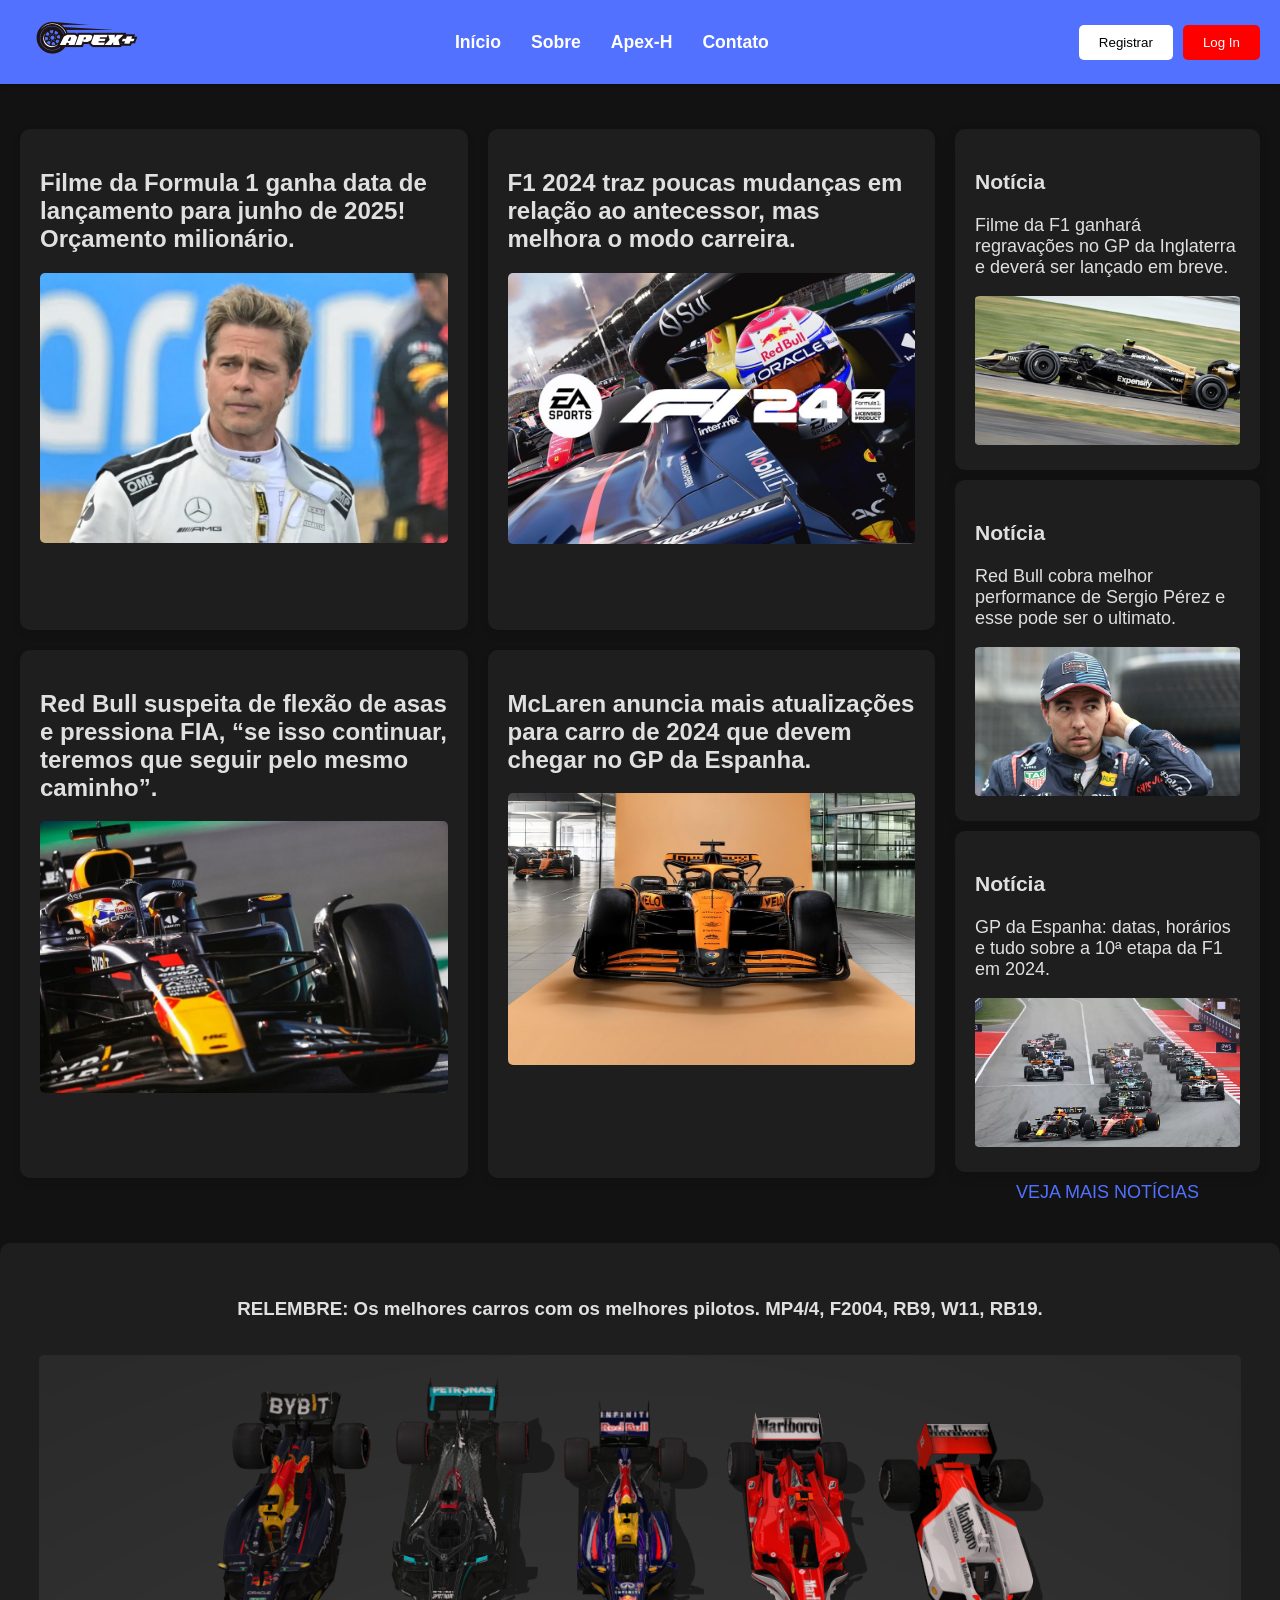
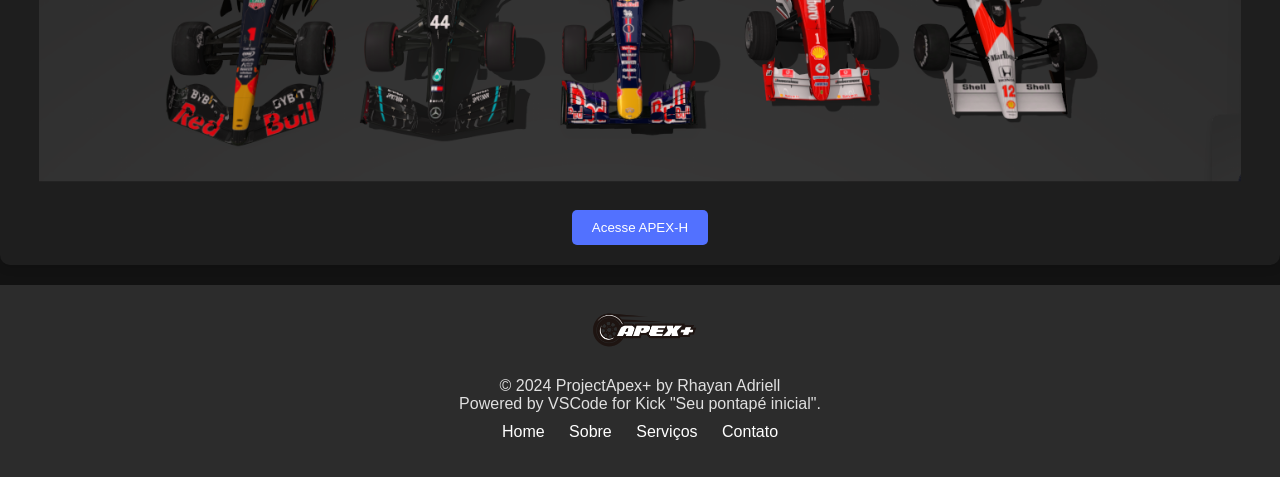
<file: index.html>
<!DOCTYPE html>
<html lang="pt-BR">
<head>
    <meta charset="UTF-8">
    <meta name="viewport" content="width=device-width, initial-scale=1.0">
    <title>APEX+</title>
    <link rel="stylesheet" href="apex-home.css">
</head>
<body>
    <div id="loading">
        <div class="spinner"></div>
    </div>
    <header>
        <div class="headerctn">
            <div class="logo">
                <img src=".\fotos\logo.png" alt="APEX+">
            </div>
            <nav class="nav-inicial">
                <ul>
                    <li><a href="index.html">Início</a></li>
                    <li><a href="#">Sobre</a></li>
                    <li><a href="apex-historia.html">Apex-H</a></li>
                    <li><a href="#">Contato</a></li>
                </ul>
            </nav>
            <div class="botoes">
                <button class="registrar">Registrar</button>
                <button class="login">Log In</button>
            </div>
        </div>
    </header>
    <main>
        <section class="principais-noticias">
            <article class="noticias">
                <h2>Filme da Formula 1 ganha data de lançamento para junho de 2025! Orçamento milionário.</h2>
                <img src=".\fotos\noticia1.jpg" alt="noticia1">
            </article>
            <article class="noticias">
                <h2>F1 2024 traz poucas mudanças em relação ao antecessor, mas melhora o modo carreira.</h2>
                <img src=".\fotos\noticia2.jpg" alt="Notícia 2">
            </article>
            <article class="noticias">
                <h2>Red Bull suspeita de flexão de asas e pressiona FIA, “se isso continuar, teremos que seguir pelo mesmo caminho”.</h2>
                <img src=".\fotos\noticia3.jpg" alt="Notícia 3">
            </article>
            <article class="noticias">
                <h2>McLaren anuncia mais atualizações para carro de 2024 que devem chegar no GP da Espanha.</h2>
                <img src=".\fotos\noticia4.jpg" alt="Notícia 4">
            </article>
        </section>
        <aside class="noticias-laterais">
            <article class="noticias">
                <h3>Notícia</h3>
                <p>Filme da F1 ganhará regravações no GP da Inglaterra e deverá ser lançado em breve.</p>
                <img src="fotos\Noticia-Lateral1.jpg" alt="Noticia Lateral 1">
            </article>
            <article class="noticias">
                <h3>Notícia</h3>
                <p>Red Bull cobra melhor performance de Sergio Pérez e esse pode ser o ultimato.</p>
                <img src="fotos\Noticia-Lateral2.jpg" alt="Noticia Lateral 2">
            </article>
            <article class="noticias">
                <h3>Notícia</h3>
                <p>GP da Espanha: datas, horários e tudo sobre a 10ª etapa da F1 em 2024.</p>
                <img src="fotos\Noticia-Lateral3.webp" alt="Noticia Lateral 3">
            </article>
            <a href="#" class="mais-noticias">VEJA MAIS NOTÍCIAS</a>
        </aside>
    </main>
    <section class="relembre">
        <h3>RELEMBRE: Os melhores carros com os melhores pilotos. MP4/4, F2004, RB9, W11, RB19.</h3>
        <img src=".\fotos\RelembreCarros.png" alt="RelembreApex-H">
        <a href="apex-historia.html"><button>Acesse APEX-H</button></a>
    </section>
    <footer class="footer">
        <img src="fotos\footlogo.png" alt="logofooter">
        <div class="container">
            <div class="row">
                <div class="col-md-6">
                    <p>&copy; 2024 ProjectApex+ by Rhayan Adriell<br>Powered by VSCode for Kick "Seu pontapé inicial".</p>
                </div>
                <div class="col-md-6">
                    <ul class="footer-nav">
                        <li><a href="index.html">Home</a></li>
                        <li><a href="#">Sobre</a></li>
                        <li><a href="#">Serviços</a></li>
                        <li><a href="#">Contato</a></li>
                    </ul>
                </div>
            </div>
        </div>
    </footer>
    <script src="apex-home.js"></script>
</body>
</html>
</file>
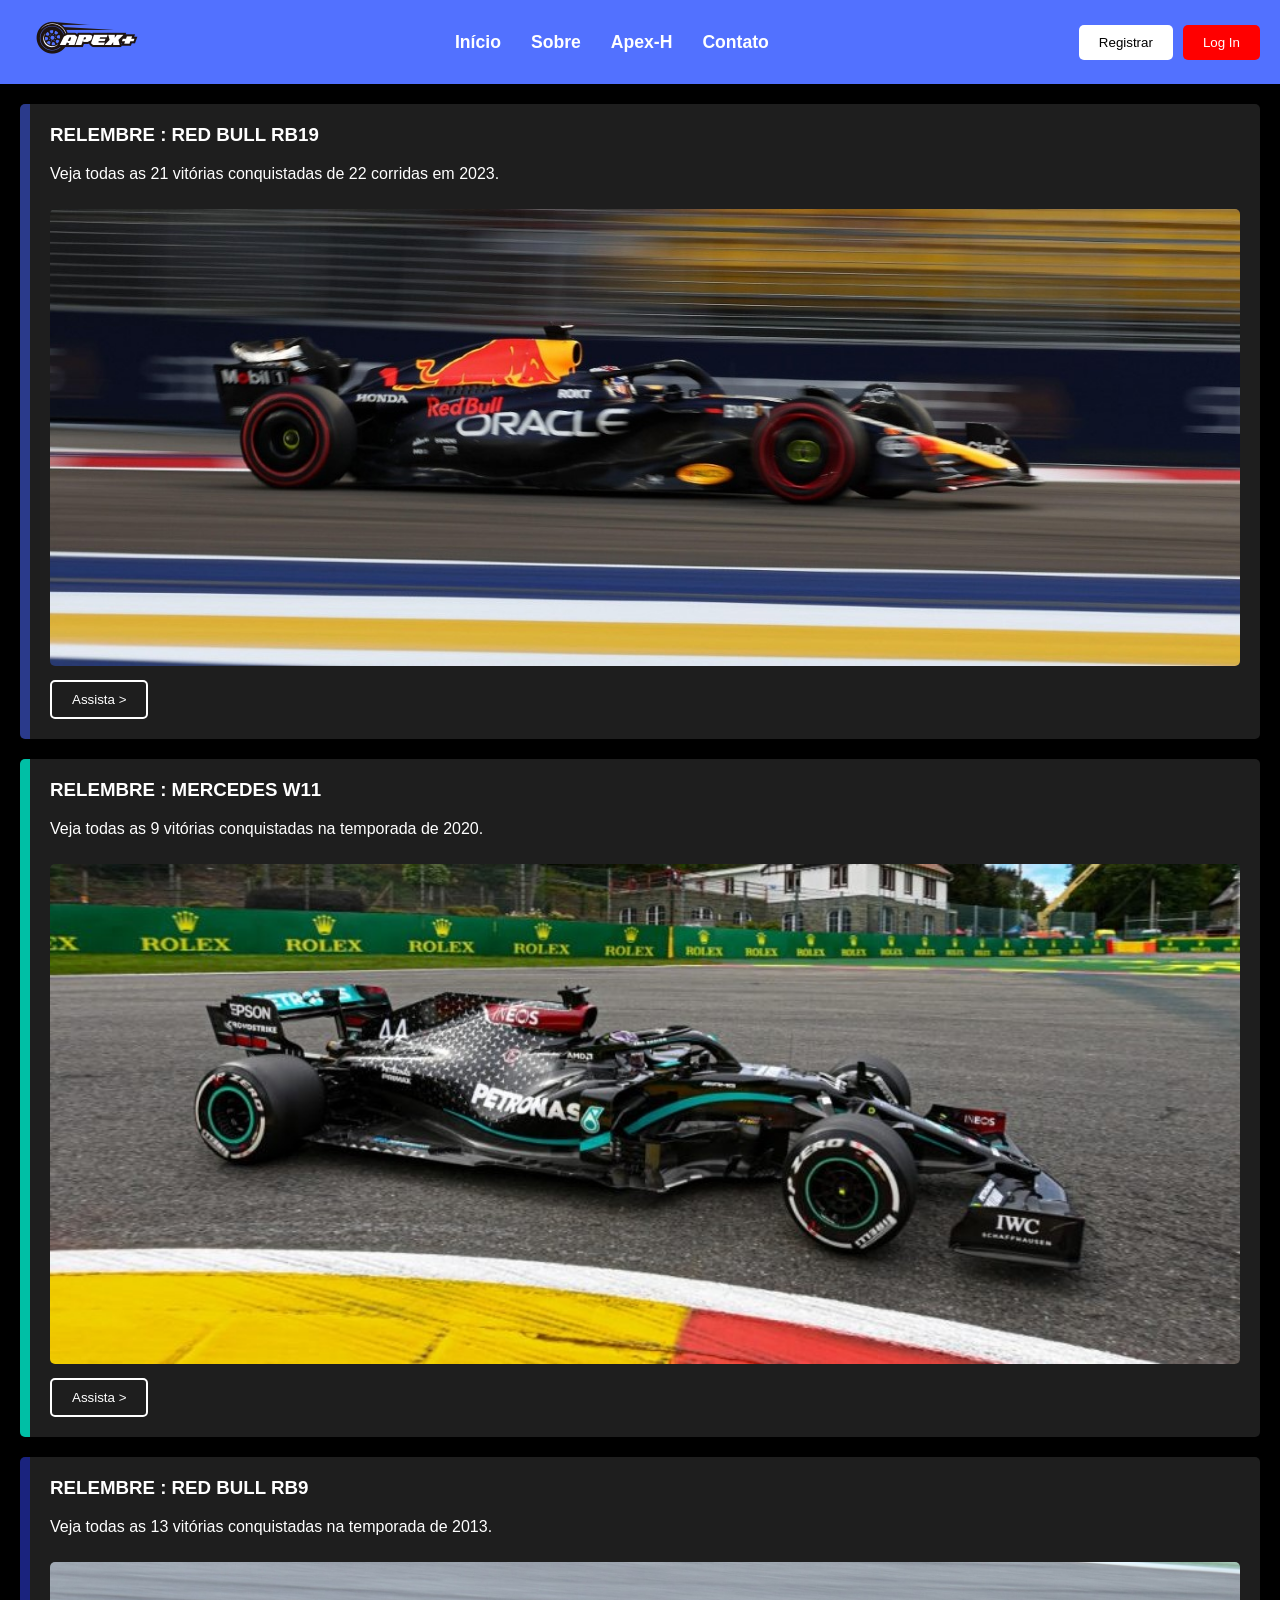
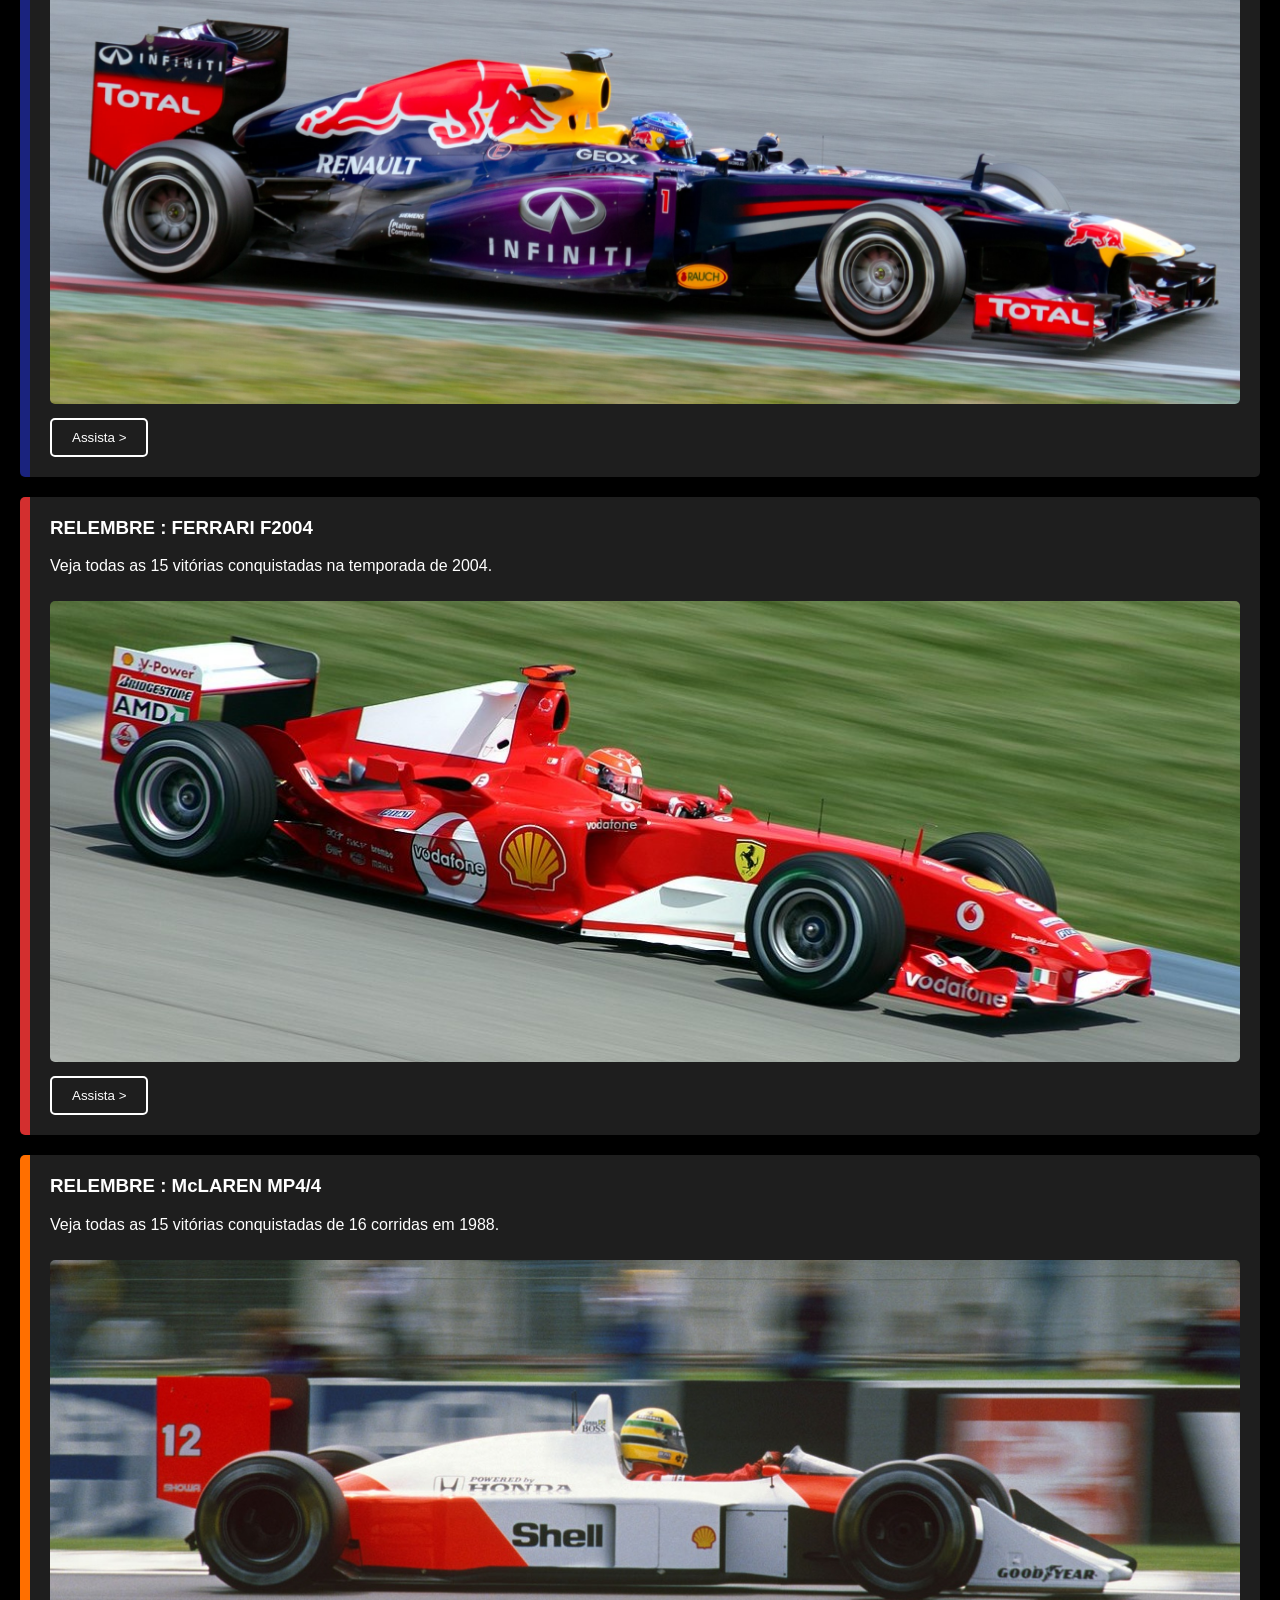
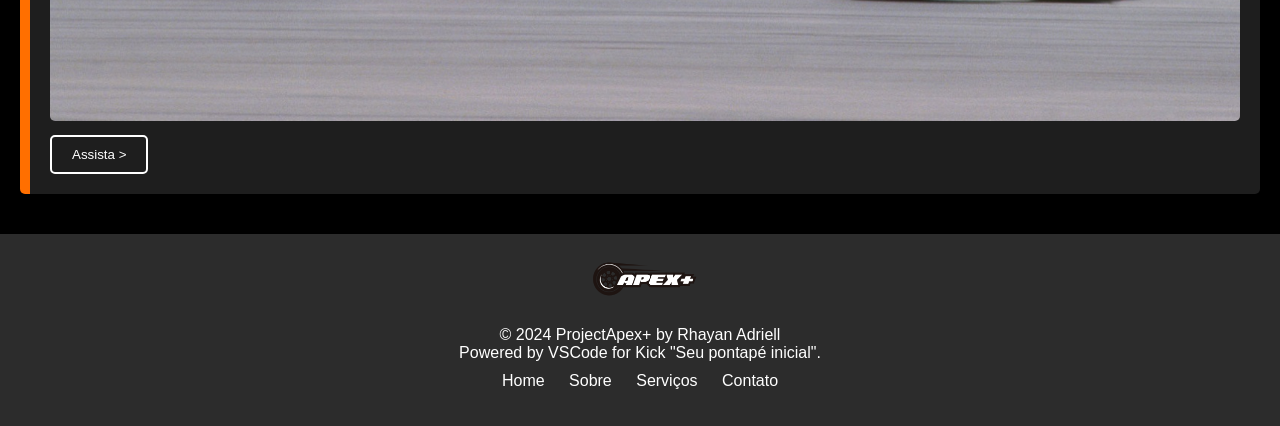
<file: apex-historia.html>
<!DOCTYPE html>
<html lang="pt-BR">
<head>
    <meta charset="UTF-8">
    <meta name="viewport" content="width=device-width, initial-scale=1.0">
    <title>APEX-H</title>
    <link rel="stylesheet" href="apex-historia.css">
</head>
<body>
    <div id="loading">
        <div class="spinner"></div>
    </div>
    <header>
        <div class="headerctn">
            <div class="logo">
                <img src=".\fotos\logo.png" alt="APEX+">
            </div>
            <nav class="nav-inicial">
                <ul>
                    <li><a href="index.html">Início</a></li>
                    <li><a href="#">Sobre</a></li>
                    <li><a href="apex-historia.html">Apex-H</a></li>
                    <li><a href="#">Contato</a></li>
                </ul>
            </nav>
            <div class="botoes">
                <button class="registrar">Registrar</button>
                <button class="login">Log In</button>
            </div>
        </div>
    </header>
    <main class="all-cars">
        <section class="carros-relembre">
            <h3>RELEMBRE : RED BULL RB19</h3>
            <p>Veja todas as 21 vitórias conquistadas de 22 corridas em 2023.</p>
            <img src=".\fotos\rb19.jpg" alt="Red Bull RB19">
            <a href="video.html"><button class="assistir-button">Assista ></button></a>
        </section>
        <section class="carros-relembre">
            <h3>RELEMBRE : MERCEDES W11</h3>
            <p>Veja todas as 9 vitórias conquistadas na temporada de 2020.</p>
            <img src=".\fotos\w11.jpg" alt="Mercedes W11">
            <button class="assistir-button">Assista ></button>
        </section>
        <section class="carros-relembre">
            <h3>RELEMBRE : RED BULL RB9</h3>
            <p>Veja todas as 13 vitórias conquistadas na temporada de 2013.</p>
            <img src=".\fotos\rb9.jpg" alt="Red Bull RB9">
            <button class="assistir-button">Assista ></button>
        </section>
        <section class="carros-relembre">
            <h3>RELEMBRE : FERRARI F2004</h3>
            <p>Veja todas as 15 vitórias conquistadas na temporada de 2004.</p>
            <img src=".\fotos\f2004.jpg" alt="Ferrari F2004">
            <button class="assistir-button">Assista ></button>
        </section>
        <section class="carros-relembre">
            <h3>RELEMBRE : McLAREN MP4/4</h3>
            <p>Veja todas as 15 vitórias conquistadas de 16 corridas em 1988.</p>
            <img src=".\fotos\MP4-4.jpg" alt="McLaren MP4/4">
            <button class="assistir-button">Assista ></button>
        </section>
    </main>
    <footer class="footer">
        <img src="fotos\footlogo.png" alt="logofooter">
        <div class="container">
            <div class="row">
                <div class="col-md-6">
                    <p>&copy; 2024 ProjectApex+ by Rhayan Adriell<br>Powered by VSCode for Kick "Seu pontapé inicial".</p>
                </div>
                <div class="col-md-6">
                    <ul class="footer-nav">
                        <li><a href="#">Home</a></li>
                        <li><a href="#">Sobre</a></li>
                        <li><a href="#">Serviços</a></li>
                        <li><a href="#">Contato</a></li>
                    </ul>
                </div>
            </div>
        </div>
    </footer>
    <script src="apex-home.js"></script>
</body>
</html>
</file>
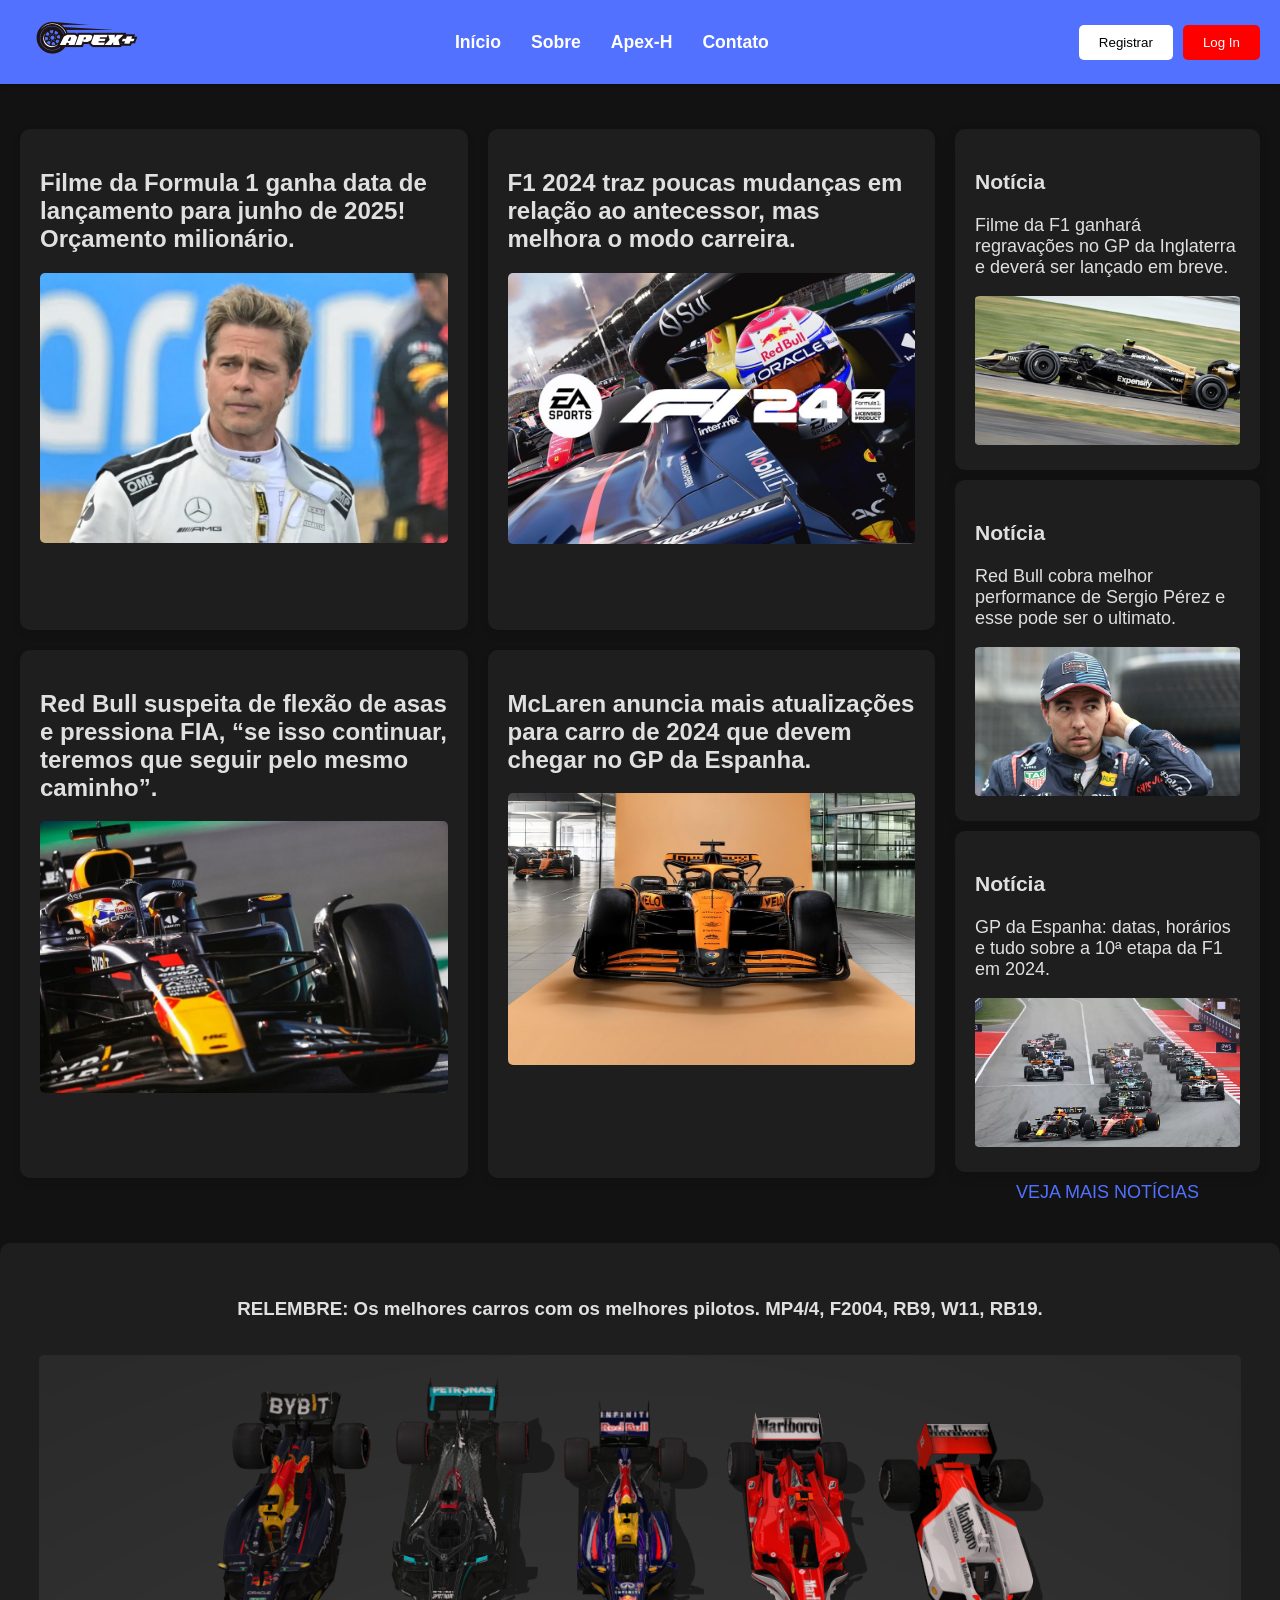
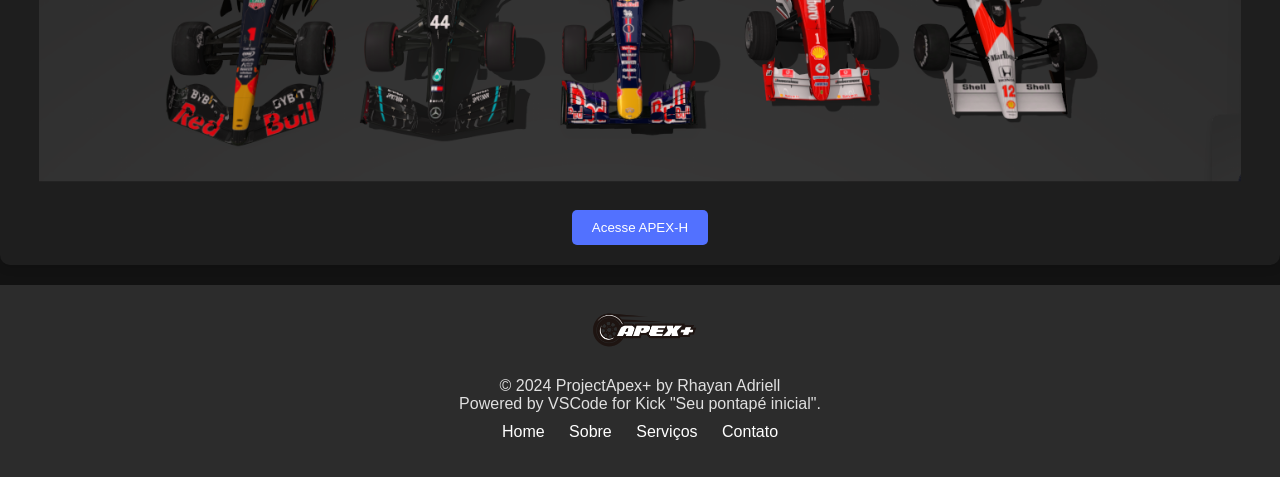
<file: apex-home.html>
<!DOCTYPE html>
<html lang="pt-BR">
<head>
    <meta charset="UTF-8">
    <meta name="viewport" content="width=device-width, initial-scale=1.0">
    <title>APEX+</title>
    <link rel="stylesheet" href="apex-home.css">
</head>
<body>
    <div id="loading">
        <div class="spinner"></div>
    </div>
    <header>
        <div class="headerctn">
            <div class="logo">
                <img src=".\fotos\logo.png" alt="APEX+">
            </div>
            <nav class="nav-inicial">
                <ul>
                    <li><a href="apex-home.html">Início</a></li>
                    <li><a href="#">Sobre</a></li>
                    <li><a href="apex-historia.html">Apex-H</a></li>
                    <li><a href="#">Contato</a></li>
                </ul>
            </nav>
            <div class="botoes">
                <button class="registrar">Registrar</button>
                <button class="login">Log In</button>
            </div>
        </div>
    </header>
    <main>
        <section class="principais-noticias">
            <article class="noticias">
                <h2>Filme da Formula 1 ganha data de lançamento para junho de 2025! Orçamento milionário.</h2>
                <img src=".\fotos\noticia1.jpg" alt="noticia1">
            </article>
            <article class="noticias">
                <h2>F1 2024 traz poucas mudanças em relação ao antecessor, mas melhora o modo carreira.</h2>
                <img src=".\fotos\noticia2.jpg" alt="Notícia 2">
            </article>
            <article class="noticias">
                <h2>Red Bull suspeita de flexão de asas e pressiona FIA, “se isso continuar, teremos que seguir pelo mesmo caminho”.</h2>
                <img src=".\fotos\noticia3.jpg" alt="Notícia 3">
            </article>
            <article class="noticias">
                <h2>McLaren anuncia mais atualizações para carro de 2024 que devem chegar no GP da Espanha.</h2>
                <img src=".\fotos\noticia4.jpg" alt="Notícia 4">
            </article>
        </section>
        <aside class="noticias-laterais">
            <article class="noticias">
                <h3>Notícia</h3>
                <p>Filme da F1 ganhará regravações no GP da Inglaterra e deverá ser lançado em breve.</p>
                <img src="fotos\Noticia-Lateral1.jpg" alt="Noticia Lateral 1">
            </article>
            <article class="noticias">
                <h3>Notícia</h3>
                <p>Red Bull cobra melhor performance de Sergio Pérez e esse pode ser o ultimato.</p>
                <img src="fotos\Noticia-Lateral2.jpg" alt="Noticia Lateral 2">
            </article>
            <article class="noticias">
                <h3>Notícia</h3>
                <p>GP da Espanha: datas, horários e tudo sobre a 10ª etapa da F1 em 2024.</p>
                <img src="fotos\Noticia-Lateral3.webp" alt="Noticia Lateral 3">
            </article>
            <a href="#" class="mais-noticias">VEJA MAIS NOTÍCIAS</a>
        </aside>
    </main>
    <section class="relembre">
        <h3>RELEMBRE: Os melhores carros com os melhores pilotos. MP4/4, F2004, RB9, W11, RB19.</h3>
        <img src=".\fotos\RelembreCarros.png" alt="RelembreApex-H">
        <a href="apex-historia.html"><button>Acesse APEX-H</button></a>
    </section>
    <footer class="footer">
        <img src="fotos\footlogo.png" alt="logofooter">
        <div class="container">
            <div class="row">
                <div class="col-md-6">
                    <p>&copy; 2024 ProjectApex+ by Rhayan Adriell<br>Powered by VSCode for Kick "Seu pontapé inicial".</p>
                </div>
                <div class="col-md-6">
                    <ul class="footer-nav">
                        <li><a href="apex-home.html">Home</a></li>
                        <li><a href="#">Sobre</a></li>
                        <li><a href="#">Serviços</a></li>
                        <li><a href="#">Contato</a></li>
                    </ul>
                </div>
            </div>
        </div>
    </footer>
    <script src="apex-home.js"></script>
</body>
</html>
</file>
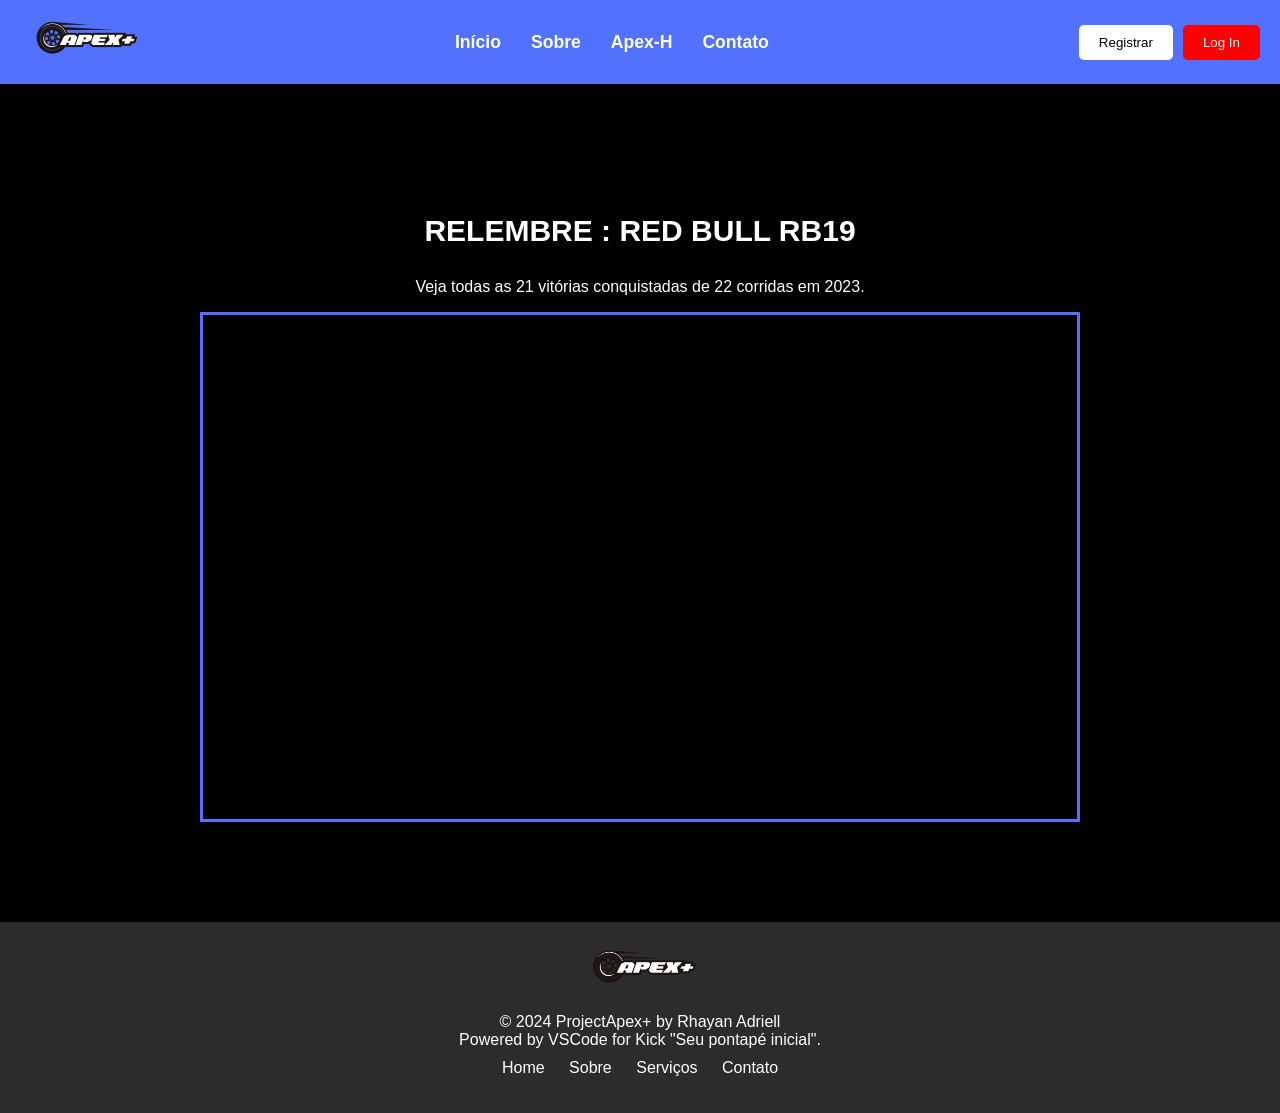
<file: video.html>
<!DOCTYPE html>
<html lang="pt-BR">
<head>
    <meta charset="UTF-8">
    <meta name="viewport" content="width=device-width, initial-scale=1.0">
    <title>APEX-H Red Bull RB19</title>
    <link rel="stylesheet" href="video.css">
</head>
<body>
    <div id="loading">
        <div class="spinner"></div>
    </div>
    <header>
        <div class="headerctn">
            <div class="logo">
                <img src=".\fotos\logo.png" alt="APEX+">
            </div>
            <nav class="nav-inicial">
                <ul>
                    <li><a href="index.html">Início</a></li>
                    <li><a href="#">Sobre</a></li>
                    <li><a href="apex-historia.html">Apex-H</a></li>
                    <li><a href="#">Contato</a></li>
                </ul>
            </nav>
            <div class="botoes">
                <button class="registrar">Registrar</button>
                <button class="login">Log In</button>
            </div>
        </div>
    </header>
    <main class="relembre-video">
        <h3>RELEMBRE : RED BULL RB19</h3>
        <p>Veja todas as 21 vitórias conquistadas de 22 corridas em 2023.</p>
        <div class="video-container">
            <iframe width="854" height="480" src="https://www.youtube.com/embed/FrIfTSqH0_4?si=ukEzYwgYV9rUlms0" title="YouTube video player" frameborder="0" allow="accelerometer; autoplay; clipboard-write; encrypted-media; gyroscope; picture-in-picture; web-share" referrerpolicy="strict-origin-when-cross-origin" allowfullscreen></iframe>        </div>
    </main>
    <footer class="footer">
        <img src="fotos\footlogo.png" alt="logofooter">
        <div class="container">
            <div class="row">
                <div class="col-md-6">
                    <p>&copy; 2024 ProjectApex+ by Rhayan Adriell<br>Powered by VSCode for Kick "Seu pontapé inicial".</p>
                </div>
                <div class="col-md-6">
                    <ul class="footer-nav">
                        <li><a href="#">Home</a></li>
                        <li><a href="#">Sobre</a></li>
                        <li><a href="#">Serviços</a></li>
                        <li><a href="#">Contato</a></li>
                    </ul>
                </div>
            </div>
        </div>
    </footer>
    <script src="apex-home.js"></script>
</body>
</html>
</file>
<file: apex-home.css>
body {
    font-family: 'Gill Sans', 'Gill Sans MT', Calibri, 'Trebuchet MS', sans-serif;
    margin: 0;
    padding: 0;
    background-color: #121212;
    color: #e0e0e0;
}

/* Simulação de Load da Pagina */
#loading {
    position: fixed;
    width: 100%;
    height: 100%;
    background: rgba(0, 0, 0, 0.85);
    display: flex;
    justify-content: center;
    align-items: center;
    z-index: 9999;
}

.spinner {
    width: 50px;
    height: 50px;
    border: 5px solid rgba(255, 255, 255, 0.1);
    border-top: 5px solid #5271ff;
    border-radius: 50%;
    animation: spin 1s linear infinite;
}

@keyframes spin {
    0% { transform: rotate(0deg); }
    100% { transform: rotate(360deg); }
}

/* Header da Pagina */
header {
    background-color: #5271ff;
    padding: 15px 20px;
    box-shadow: 0 2px 5px rgba(0, 0, 0, 0.2);
}

.headerctn {
    display: flex;
    justify-content: space-between;
    align-items: center;
}

.logo img {
    height: 50px;
}

.nav-inicial ul {
    list-style: none;
    margin: 0;
    padding: 0;
    display: flex;
}

.nav-inicial ul li {
    margin: 0 15px;
}

.nav-inicial ul li a {
    color: #fff;
    text-decoration: none;
    font-weight: bold;
    font-size: 1.1em;
    transition: color 0.3s;
}

.nav-inicial ul li a:hover {
    color: #000;
    text-decoration: underline;
}

.botoes {
    display: flex;
    gap: 10px;
}

.botoes .registrar,
.botoes .login {
    background-color: #fff;
    border: none;
    padding: 10px 20px;
    cursor: pointer;
    border-radius: 5px;
    transition: background-color 0.3s, color 0.3s;
}

.botoes .registrar:hover {
    background-color: #5271ff;
    color: #fff;
}

.botoes .login {
    background-color: #ff0000;
    color: #fff;
}

.botoes .login:hover {
    background-color: #d40000;
}

/* Corpo Principal */
main {
    display: flex;
    padding: 20px;
    gap: 20px;
}

/* Noticias Principais */
.principais-noticias {
    padding-top: 2%;
    flex: 3;
    display: grid;
    grid-template-columns: repeat(2, 1fr);
    gap: 20px;
    padding-bottom: 2%;
}

.principais-noticias .noticias {
    background-color: #1e1e1e;
    padding: 20px;
    border-radius: 10px;
    box-shadow: 0 4px 8px rgba(0, 0, 0, 0.1);
    transition: transform 0.3s, box-shadow 0.3s;
}

.principais-noticias .noticias:hover {
    transform: translateY(-5px);
    box-shadow: 0 6px 12px rgba(0, 0, 0, 0.2);
}

.principais-noticias .noticias img {
    width: 100%;
    border-radius: 5px;
}

/* Noticias Laterais */
.noticias-laterais {
    padding-top: 2%;
    flex: 1;
    font-size: large;
}

.noticias-laterais img {
    width: 100%;
    border-radius: 2%;
}

.noticias-laterais .noticias {
    background-color: #1e1e1e;
    padding: 20px;
    margin-bottom: 10px;
    border-radius: 10px;
    box-shadow: 0 4px 8px #111;
    transition: transform 0.3s, box-shadow 0.3s;
}

.noticias-laterais .noticias:hover {
    transform: translateY(-5px);
    box-shadow: 0 6px 12px #111;
}

.noticias-laterais .mais-noticias {
    display: block;
    text-align: center;
    color: #5271ff;
    text-decoration: none;
    margin-top: 10px;
    transition: color 0.3s;
}

.noticias-laterais .mais-noticias:hover {
    color: #ffffff;
}

/* Apex-H (Historia) */
.relembre {
    background-color: #1e1e1e;
    padding: 20px;
    text-align: center;
    margin: 20px 0;
    border-radius: 10px;
    box-shadow: 0 4px 8px rgba(0, 0, 0, 0.1);
}

.relembre img {
    width: 97%;
    padding-bottom: 2%;
    border-radius: 5px;
}

.relembre h3 {
    padding: 25px;
    margin: 10px 0;
}

.relembre button {
    background-color: #5271ff;
    border: none;
    padding: 10px 20px;
    cursor: pointer;
    color: #fff;
    border-radius: 5px;
    transition: background-color 0.3s;
}

.relembre button:hover {
    background-color: #4159b5;
}

/* Footer */

.footer {
    background-color: #2c2c2c;
    padding: 20px 0;
    text-align: center;
}

.footer img {
    width: 10%;
}

.footer p {
    margin-bottom: 0;
}

.footer-nav {
    list-style: none;
    padding: 0;
    margin-top: 10px;
}

.footer-nav li {
    display: inline-block;
    margin-right: 20px;
}

.footer-nav li:last-child {
    margin-right: 0;
}

.footer-nav a {
    color: #fff;
    text-decoration: none;
    transition: color 0.3s ease;
}

.footer-nav a:hover {
    color: #007bff;
}
</file>
<file: apex-historia.css>
body {
    font-family: 'Gill Sans', 'Gill Sans MT', Calibri, 'Trebuchet MS', sans-serif;
    margin: 0;
    padding: 0;
    background-color: #000;
    color: #fff;
}

/* Simulação de Load da Pagina */
#loading {
    position: fixed;
    width: 100%;
    height: 100%;
    background: rgba(0, 0, 0, 0.85);
    display: flex;
    justify-content: center;
    align-items: center;
    z-index: 9999;
}

.spinner {
    width: 50px;
    height: 50px;
    border: 5px solid rgba(255, 255, 255, 0.1);
    border-top: 5px solid #5271ff;
    border-radius: 50%;
    animation: spin 1s linear infinite;
}

@keyframes spin {
    0% { transform: rotate(0deg); }
    100% { transform: rotate(360deg); }
}

/* Header da Pagina */

header {
    background-color: #5271ff;
    padding: 15px 20px;
    box-shadow: 0 2px 5px rgba(0, 0, 0, 0.2);
}

.headerctn {
    display: flex;
    justify-content: space-between;
    align-items: center;
}

.logo img {
    height: 50px;
}

.nav-inicial ul {
    list-style: none;
    margin: 0;
    padding: 0;
    display: flex;
}

.nav-inicial ul li {
    margin: 0 15px;
}

.nav-inicial ul li a {
    color: #fff;
    text-decoration: none;
    font-weight: bold;
    font-size: 1.1em;
    transition: color 0.3s;
}

.nav-inicial ul li a:hover {
    color: #000;
    text-decoration: underline;
}

.botoes {
    display: flex;
    gap: 10px;
}

.botoes .registrar,
.botoes .login {
    background-color: #fff;
    border: none;
    padding: 10px 20px;
    cursor: pointer;
    border-radius: 5px;
    transition: background-color 0.3s, color 0.3s;
}

.botoes .registrar:hover {
    background-color: #5271ff;
    color: #fff;
}

.botoes .login {
    background-color: #ff0000;
    color: #fff;
}

.botoes .login:hover {
    background-color: #d40000;
}

/* Conteudo da Pagina */

.all-cars {
    padding: 20px;
}

.carros-relembre {
    background-color: #1e1e1e;
    padding: 20px;
    margin-bottom: 20px;
    border-radius: 5px;
    border-left: 10px solid;
}

.carros-relembre:nth-child(1) {
    border-color: #2a3a8b;
}

.carros-relembre:nth-child(2) {
    border-color: #00bfa5;
}

.carros-relembre:nth-child(3) {
    border-color: #1a237e;
}

.carros-relembre:nth-child(4) {
    border-color: #d32f2f;
}

.carros-relembre:nth-child(5) {
    border-color: #ff6f00;
}

.carros-relembre h3 {
    margin-top: 0;
    color: #fff;
}

.carros-relembre p {
    color: #fff;
}

.carros-relembre img {
    width: 100%;
    border-radius: 5px;
    margin: 10px 0;
}

.assistir-button {
    background-color: #1e1e1e;
    color: #fff;
    border: 2px solid #fff;
    padding: 10px 20px;
    cursor: pointer;
    border-radius: 5px;
}

/* Footer da Pagina */

.footer {
    background-color: #2c2c2c;
    padding: 20px 0;
    text-align: center;
}

.footer img {
    width: 10%;
}

.footer p {
    margin-bottom: 0;
}

.footer-nav {
    list-style: none;
    padding: 0;
    margin-top: 10px;
}

.footer-nav li {
    display: inline-block;
    margin-right: 20px;
}

.footer-nav li:last-child {
    margin-right: 0;
}

.footer-nav a {
    color: #fff;
    text-decoration: none;
    transition: color 0.3s ease;
}

.footer-nav a:hover {
    color: #007bff;
}
</file>
<file: video.css>
body {
    font-family: 'Gill Sans', 'Gill Sans MT', Calibri, 'Trebuchet MS', sans-serif;
    margin: 0;
    padding: 0;
    background-color: #000;
    color: #fff;
}

/* Simulação de Load da Pagina */
#loading {
    position: fixed;
    width: 100%;
    height: 100%;
    background: rgba(0, 0, 0, 0.85);
    display: flex;
    justify-content: center;
    align-items: center;
    z-index: 9999;
}

.spinner {
    width: 50px;
    height: 50px;
    border: 5px solid rgba(255, 255, 255, 0.1);
    border-top: 5px solid #5271ff;
    border-radius: 50%;
    animation: spin 1s linear infinite;
}

@keyframes spin {
    0% { transform: rotate(0deg); }
    100% { transform: rotate(360deg); }
}

/* Header da Pagina */
header {
    background-color: #5271ff;
    padding: 15px 20px;
    box-shadow: 0 2px 5px rgba(0, 0, 0, 0.2);
}

.headerctn {
    display: flex;
    justify-content: space-between;
    align-items: center;
}

.logo img {
    height: 50px;
}

.nav-inicial ul {
    list-style: none;
    margin: 0;
    padding: 0;
    display: flex;
}

.nav-inicial ul li {
    margin: 0 15px;
}

.nav-inicial ul li a {
    color: #fff;
    text-decoration: none;
    font-weight: bold;
    font-size: 1.1em;
    transition: color 0.3s;
}

.nav-inicial ul li a:hover {
    color: #000;
    text-decoration: underline;
}

.botoes {
    display: flex;
    gap: 10px;
}

.botoes .registrar,
.botoes .login {
    background-color: #fff;
    border: none;
    padding: 10px 20px;
    cursor: pointer;
    border-radius: 5px;
    transition: background-color 0.3s, color 0.3s;
}

.botoes .registrar:hover {
    background-color: #5271ff;
    color: #fff;
}

.botoes .login {
    background-color: #ff0000;
    color: #fff;
}

.botoes .login:hover {
    background-color: #d40000;
}

/* Estrutura de Video */

.relembre-video {
    text-align: center;
    padding: 100px;
}

.relembre-video h3 {
    font-size: 30px;
    color: #fff;
}

.relembre-video p {
    color: #fff;
}

.video-container {
    border: 3px solid #5271ff;
    padding: 10px;
    display: inline-block;
}

/* Footer da Pagina */

.footer {
    background-color: #2c2c2c;
    padding-top: 100px;
    padding: 20px 0;
    text-align: center;
}

.footer img {
    width: 10%;
}

.footer p {
    margin-bottom: 0;
}

.footer-nav {
    list-style: none;
    padding: 0;
    margin-top: 10px;
}

.footer-nav li {
    display: inline-block;
    margin-right: 20px;
}

.footer-nav li:last-child {
    margin-right: 0;
}

.footer-nav a {
    color: #fff;
    text-decoration: none;
    transition: color 0.3s ease;
}

.footer-nav a:hover {
    color: #007bff;
}
</file>
